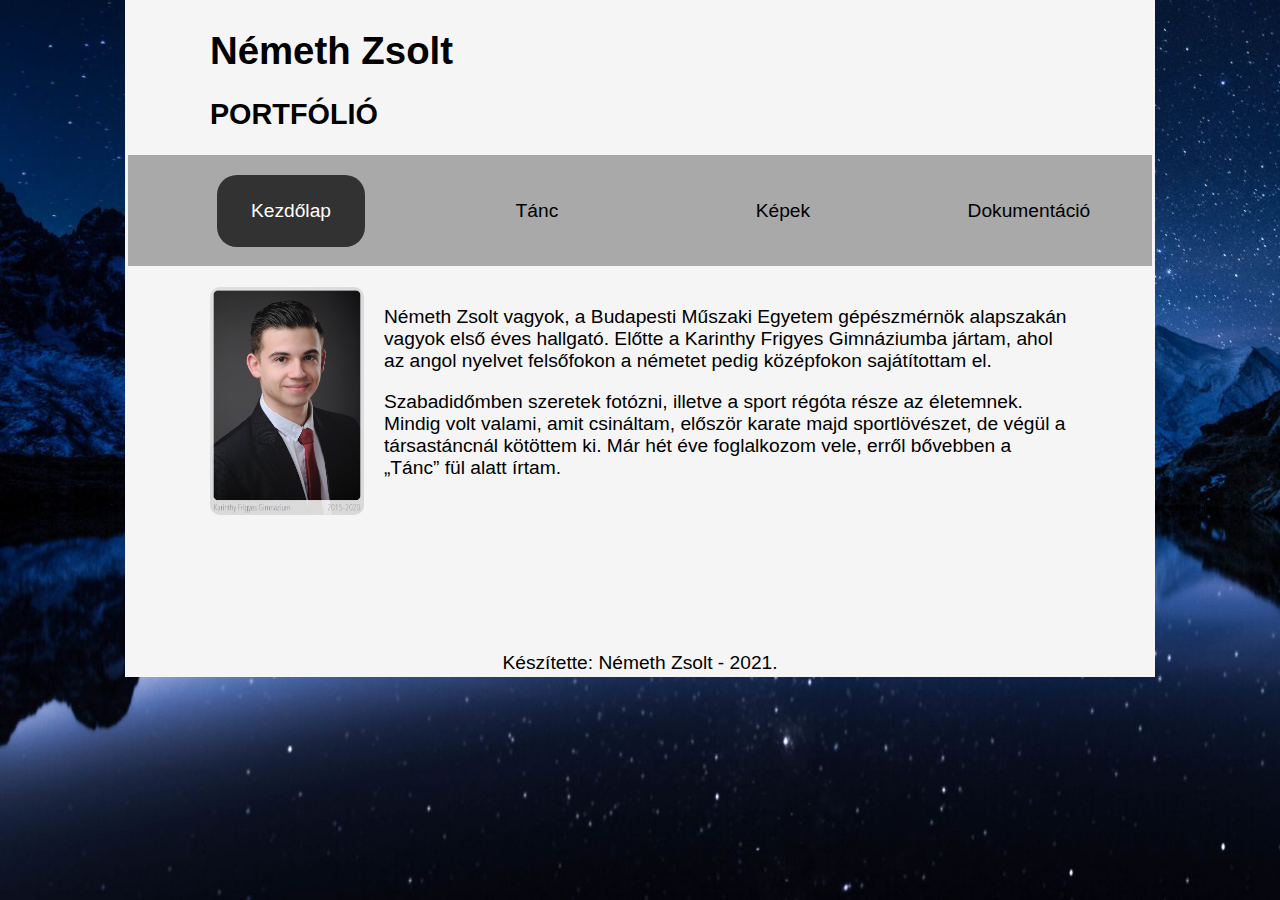
<file: index.html>
<!DOCTYPE html>
<html lang="hu">
    <head>
        <title>Németh Zsolt - PORTFÓLIÓ</title>
        <meta charset="UTF-8">
        <meta name="viewport" content="width=device-width, initial-scale=1">
        <link href="css/stilus.css" rel="stylesheet">
    </head>
    <body>
        <header>
            <h1>Németh Zsolt</h1>
            <h2>PORTFÓLIÓ</h2>
            <nav>
                <ul>
                    <li><a href="index.html"><div id="aktualis">Kezdőlap</div></a></li>
                    <li><a href="tanc.html"><div>Tánc</div></a></li>
                    <li><a href="kepek.html"><div>Képek</div></a></li>
                    <li><a href="tartalom.html"><div>Dokumentáció</div></a></li>
                </ul>
            </nav>
        </header>
            <div id="keptarto">
                <img src="img/tablo.jpg" alt="Tabló kép" id="kep1">
            </div>
            <div id="tartalom">
                <p>
                    Németh Zsolt vagyok, a Budapesti Műszaki Egyetem gépészmérnök alapszakán vagyok első éves hallgató. Előtte a Karinthy Frigyes Gimnáziumba jártam, ahol az angol nyelvet felsőfokon a németet pedig középfokon sajátítottam el.
                </p>
                <p>
                    Szabadidőmben szeretek fotózni, illetve a sport régóta része az életemnek. Mindig volt valami, amit csináltam, először karate majd sportlövészet, de végül a társastáncnál kötöttem ki. Már hét éve foglalkozom vele, erről bővebben a „Tánc” fül alatt írtam.
                </p>
            </div>
        <footer>
            Készítette: Németh Zsolt - 2021.
        </footer>
    </body>
</html>
</file>
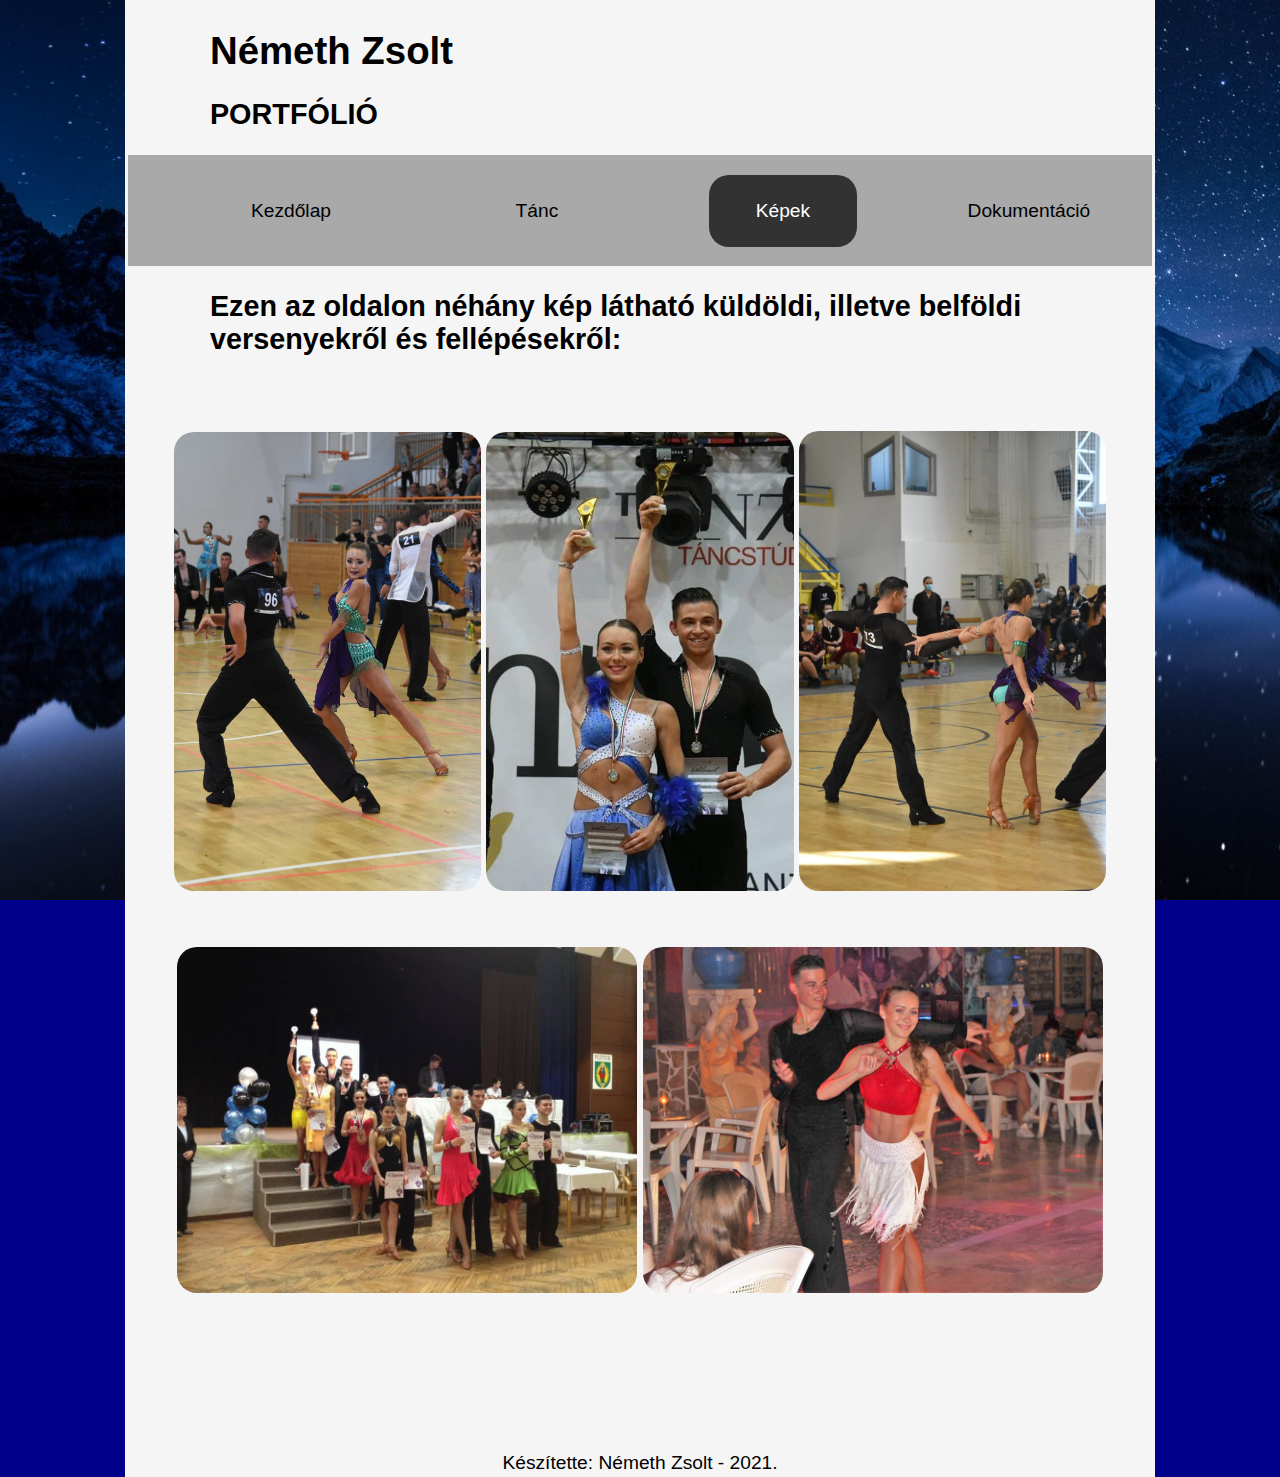
<file: kepek.html>
<!DOCTYPE html>
<html lang="hu">
    <head>
        <title>Németh Zsolt - PORTFOLIÓ</title>
        <meta charset="UTF-8">
        <meta name="viewport" content="width=device-width, initial-scale=1">
        <link href="css/stilus.css" rel="stylesheet">
    </head>
    <body>
        <header>
            <h1>Németh Zsolt</h1>
            <h2>PORTFÓLIÓ</h2>
            <nav>
                <ul>
                    <li><a href="index.html"><div>Kezdőlap</div></a></li>
                    <li><a href="tanc.html"><div>Tánc</div></a></li>
                    <li><a href="kepek.html"><div id="aktualis">Képek</div></a></li>
                    <li><a href="tartalom.html"><div>Dokumentáció</div></a></li>
                </ul>
            </nav>
        </header>
            <h2>
                Ezen az oldalon néhány kép látható küldöldi, illetve belföldi versenyekről és fellépésekről:
            </h2>
            <div id="allo">
                <img src="img/allo1.jpg" title="Európa bajnok">
                <img src="img/allo2.jpg" title="Európa bajnok">
                <img src="img/allo3.jpg" title="Európa bajnok">
            </div>
            <div id="fekvo">
                <img src="img/fekvo1.jpg" title="Európa bajnok">
                <img src="img/fekvo2.jpg" title="Európa bajnok">
            </div>
        <footer>
            Készítette: Németh Zsolt - 2021.
        </footer>
    </body>
</html>
</file>
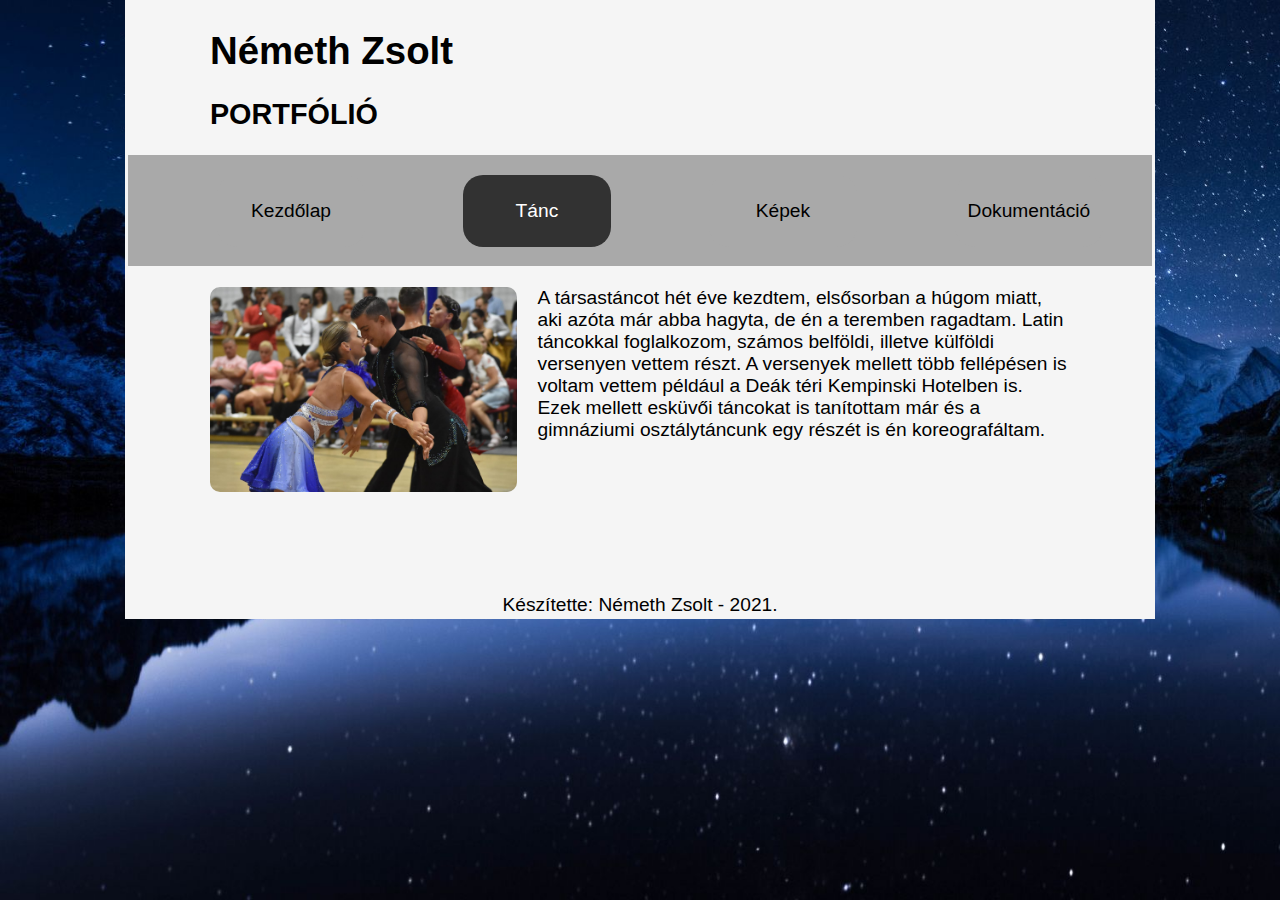
<file: tanc.html>
<!DOCTYPE html>
<html lang="hu">
    <head>
        <title>Németh Zsolt - PORTFÓLIÓ</title>
        <meta charset="UTF-8">
        <meta name="viewport" content="width=device-width, initial-scale=1">
        <link href="css/stilus.css" rel="stylesheet">
    </head>
    <body>
        <header>
            <h1>Németh Zsolt</h1>
            <h2>PORTFÓLIÓ</h2>
            <nav>
                <ul>
                    <li><a href="index.html"><div>Kezdőlap</div></a></li>
                    <li><a href="tanc.html"><div id="aktualis">Tánc</div></a></li>
                    <li><a href="kepek.html"><div>Képek</div></a></li>
                    <li><a href="tartalom.html"><div>Dokumentáció</div></a></li>
                </ul>
            </nav>
        </header>
            <img src="img/tanc1.jpg" alt="Társastánc" id="kep2">
            <div id="tartalom">
                A társastáncot hét éve kezdtem, elsősorban a húgom miatt, aki azóta már abba hagyta, de én a teremben ragadtam. Latin táncokkal foglalkozom, számos belföldi, illetve külföldi versenyen vettem részt. A versenyek mellett több fellépésen is voltam vettem például a Deák téri Kempinski Hotelben is. Ezek mellett esküvői táncokat is tanítottam már és a gimnáziumi osztálytáncunk egy részét is én koreografáltam. 
            </div>
        <footer>
            Készítette: Németh Zsolt - 2021.
        </footer>
    </body>
</html>
</file>
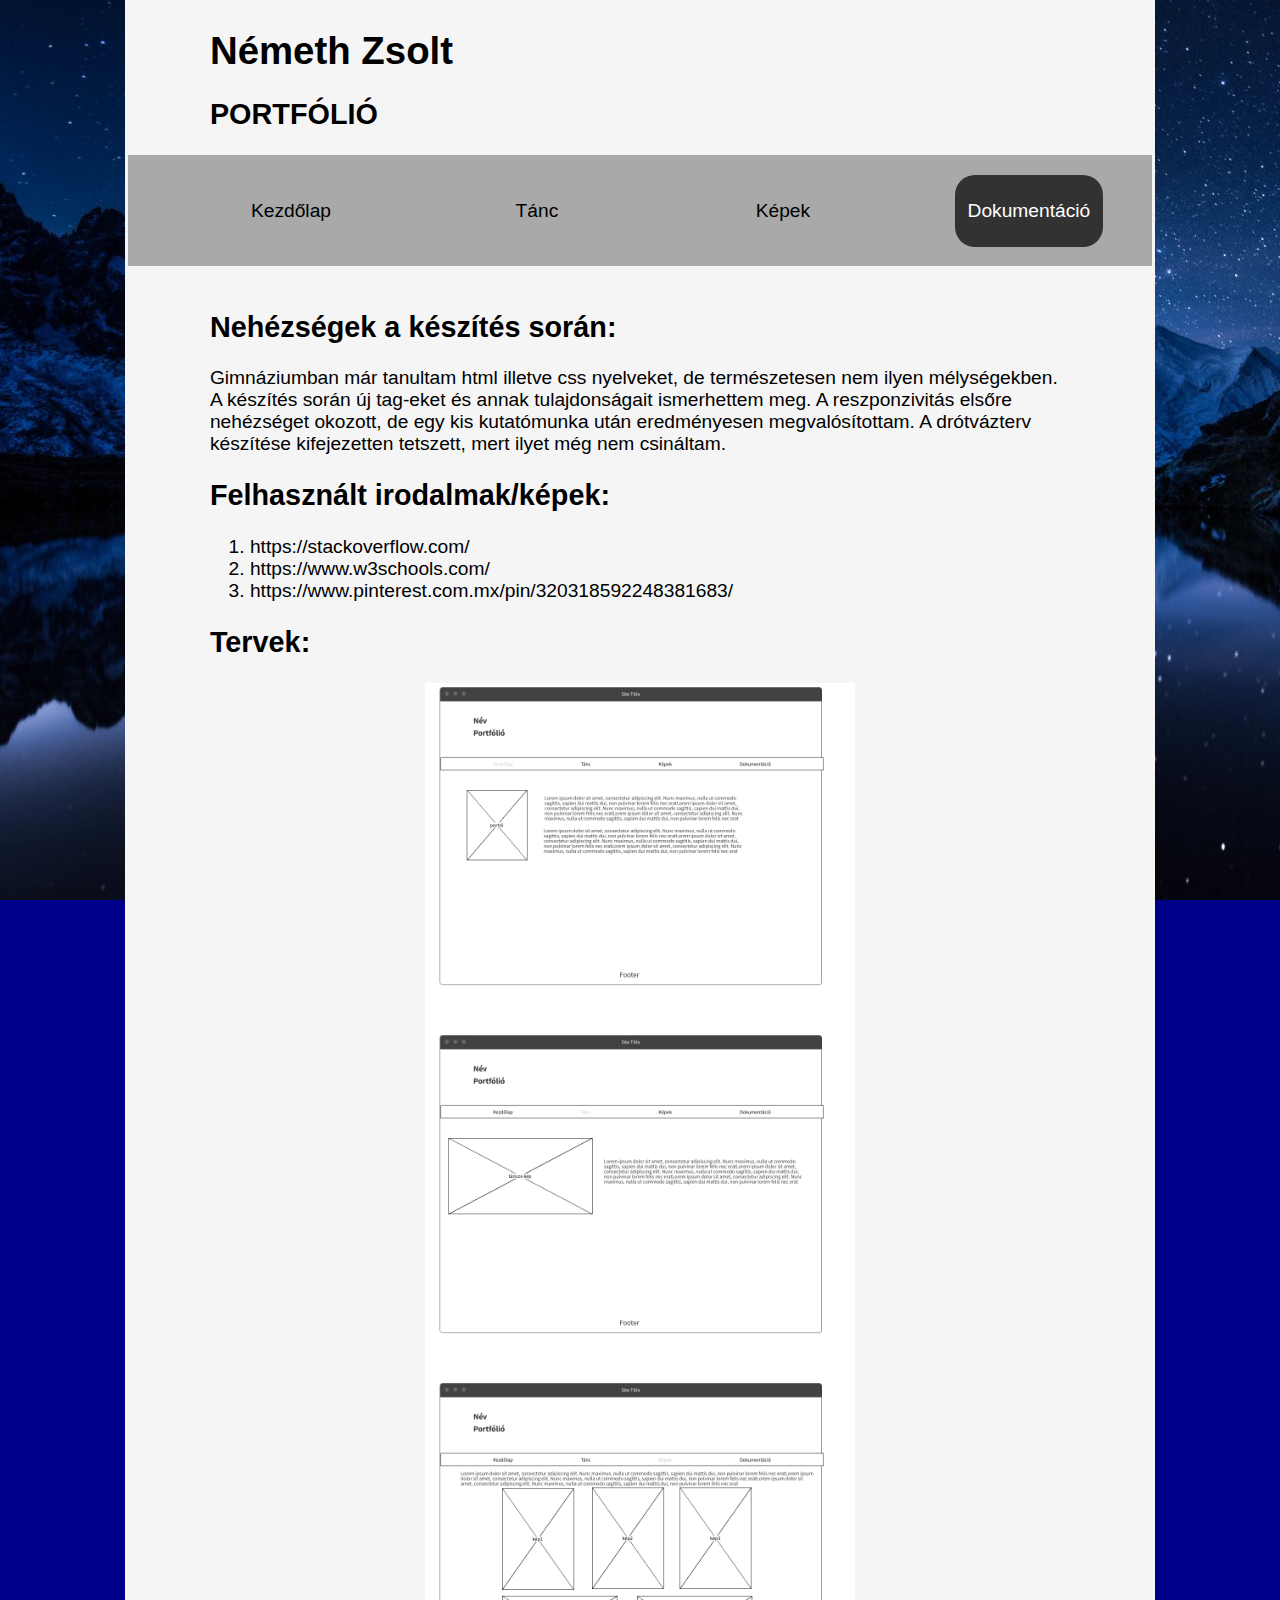
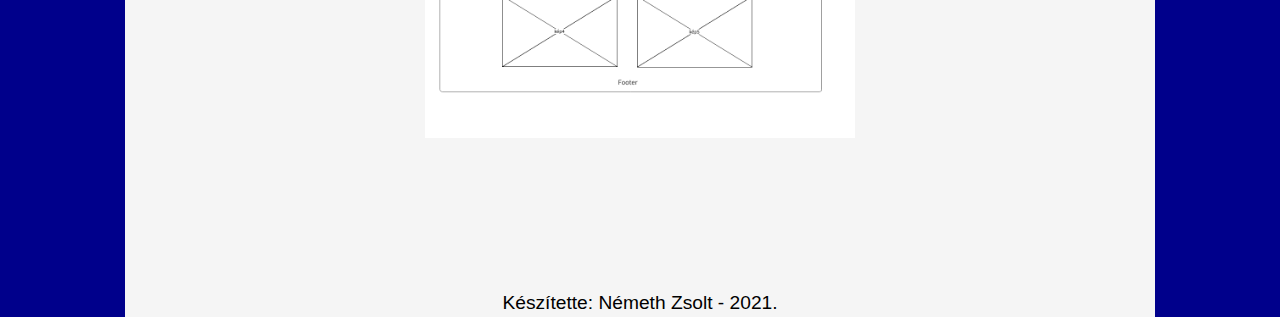
<file: tartalom.html>
<!DOCTYPE html>
<html lang="hu">
    <head>
        <title>Németh Zsolt - PORTFÓLIÓ</title>
        <meta charset="UTF-8">
        <meta name="viewport" content="width=device-width, initial-scale=1">
        <link href="css/stilus.css" rel="stylesheet">
    </head>
    <body>
        <header>
            <h1>Németh Zsolt</h1>
            <h2>PORTFÓLIÓ</h2>
            <nav>
                <ul>
                    <li><a href="index.html"><div>Kezdőlap</div></a></li>
                    <li><a href="tanc.html"><div>Tánc</div></a></li>
                    <li><a href="kepek.html"><div>Képek</div></a></li>
                    <li><a href="tartalom.html"><div id="aktualis">Dokumentáció</div></a></li>
                </ul>
            </nav>
        </header>
        <main id="tartalom">
        <h2>Nehézségek a készítés során:</h2>
            <p>
                Gimnáziumban már tanultam html illetve css nyelveket, de természetesen nem ilyen mélységekben. A készítés során új tag-eket és annak tulajdonságait ismerhettem meg. A reszponzivitás elsőre nehézséget okozott, de egy kis kutatómunka után eredményesen megvalósítottam. A drótvázterv készítése kifejezetten tetszett, mert ilyet még nem csináltam. 
            </p>
        <h2>Felhasznált irodalmak/képek:</h2>
            <ol>
                <li>https://stackoverflow.com/</li>
                <li>https://www.w3schools.com/</li>
                <li>https://www.pinterest.com.mx/pin/320318592248381683/</li>
            </ol>
        <h2>Tervek:</h2>
        <a href="img/kep1.png" target="_self"><img src="img/kep1.png" class="dok" alt="Első oldal terv"></a>
        <a href="img/kep2.png" target="_self"><img src="img/kep2.png" class="dok" alt="Második oldal terv"></a>
        <a href="img/kep3.png" target="_self"><img src="img/kep3.png" class="dok" alt="Harmadik oldal terv"></a>
        </main>       
        <footer>
            Készítette: Németh Zsolt - 2021.
        </footer>
    </body>
</html>
</file>
<file: css/stilus.css>
html
{
    font-family: Arial, Helvetica, sans-serif;
    background-image: url('../img/hatter.jpg');
    background-attachment: fixed;
    background-size: cover;
    background-color: darkblue;
    font-size: 1.2em;
}
body
{
    width: 80%;
    margin: auto;
    color: black;
    background: whitesmoke;
    border: solid transparent;
}
header a
{
    text-decoration: none;
    color: inherit !important;
}
nav
{
    margin: auto;
    text-align: center;
    display: table;
    width: 100%;
    background-color: darkgray;
}
nav div
{
    list-style: none;
    float: left;
    padding-top: 25px;
    padding-bottom: 25px;
    width: 15%;
    text-align: center;
    transition: 0.3s;
    background-color: darkgray;
    border-radius: 20px;
    margin-left: 5%;
    margin-right: 5%;
    margin-bottom: 2%;
}
nav li
{
    list-style-type: none;
}
nav div:hover
{
    background: #10486F;
    cursor: pointer;
    color: white;
}
#aktualis
{
    background-color: #323232;
    color: white;
}
#tartalom
{
    padding-top: 2%;
    margin-left: 8%;
    margin-right: 8%;
    text-align: left;
    display: table;
}
h1, h2
{
    margin-left: 8%;
}
main h2
{
    margin-left: 0%;
}
ol li
{
    word-break: break-all;
}
footer
{
    text-align: center;
    padding-top: 15%;
}
#keptarto
{
    text-align: center;
}
#kep1
{
    width: 15%;
    margin-left: 8%;
    border-radius: 10px;
    float: left;
    margin-right: 2%;
    margin-top: 2%;
    text-overflow: clip;
}
#kep2
{
    width: 30%;
    margin-left: 8%;
    border-radius: 10px;
    float: left;
    margin-right: 2%;
    margin-top: 2%;
    text-overflow: clip;
}
#allo, #fekvo
{
    text-align: center;
}
#allo img
{
    width: 30%;
    border-radius: 20px;
    margin-top: 5%;
}
#fekvo img
{
    width: 45%;
    border-radius: 20px;
    margin-top: 5%;
}
.dok
{
    width: 50%;
    display: block;
    margin: auto;
}
@media screen and (max-width: 1000px)
{
    #kep1
    {
        width: 40%;
        float: none;
    }
    #kep2, #allo img
    {
        width: 80%;
        float: none;
        display: block;
    }
    #allo img
    {
        margin: auto;
        margin-top: 2%;
    }
    #fekvo img
    {
        width: 80%;
    }
    .dok
    {
    width: 80%;
    }
}
@media screen and (max-width: 1100px)
{
    nav div
    {
        display: block;
        width: 80%;
    }
}
</file>
